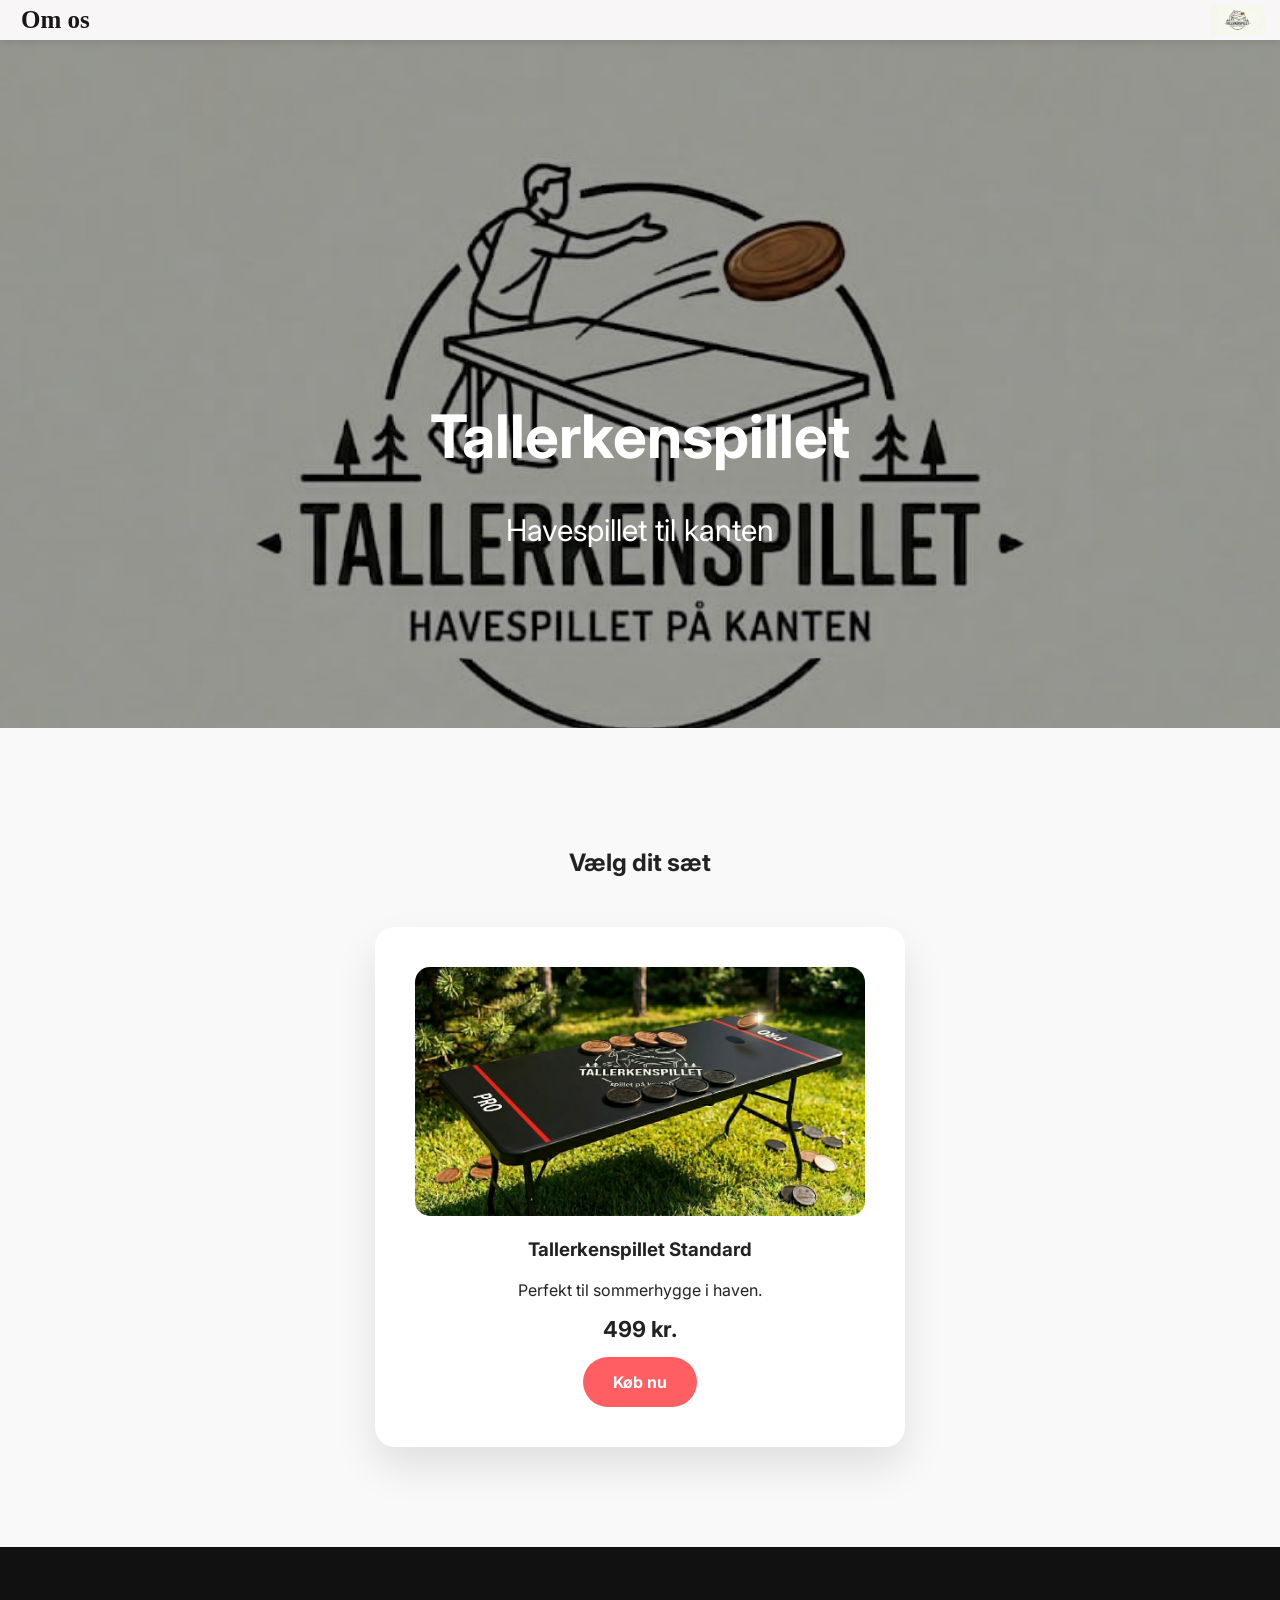
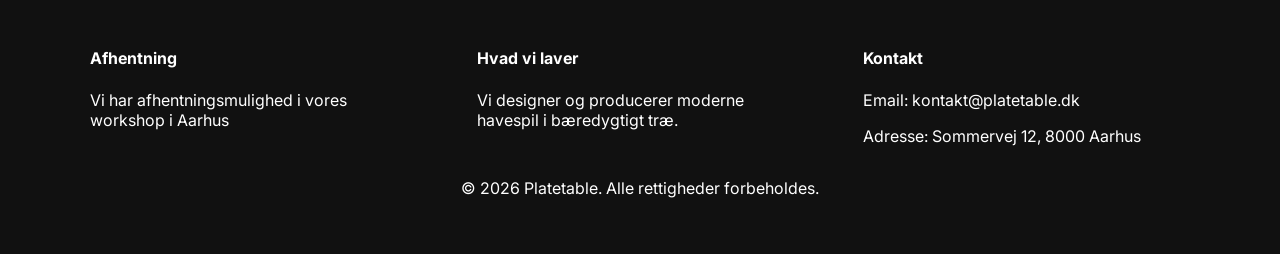
<file: Index.html>
<!DOCTYPE html>
<html lang="da">
<head>
    <meta charset="UTF-8">
    <title>Tallerkenspillet – Havespillet til kanten</title>
    <link href="https://fonts.googleapis.com/css2?family=Playfair+Display:wght@600;700&family=Inter:wght@300;400;600&display=swap" rel="stylesheet">
    <link rel="stylesheet" href="style.css">
</head>
<body>

<!-- HEADER -->
<header class="site-header">
  <nav>
    <button id="about-btn">Om os</button>
    <img src="logo.png" alt="Firma Logo" class="logo">
  </nav>
</header>

<!-- MODAL: Om os -->
<div id="about-modal" class="modal-hidden">
  <div class="modal-content">
    <span id="close-modal">&times;</span>
    <h2>Om os</h2>
    <p>Tallerkenspillet er skabt af to venner med passion for sommer, konkurrence og kvalitet.</p>
  </div>
</div>

<!-- HERO -->
<header class="hero">
    <div class="hero-content">
        <h1>Tallerkenspillet</h1>
        <p>Havespillet til kanten</p>
    </div>
</header>

<!-- PRODUKTER -->
<section class="products fade-in">
    <h2>Vælg dit sæt</h2>

    <div class="product-grid">
        <div class="product-card">
            <img src="Havespil.Png" alt="Standard sæt">
            <h3>Tallerkenspillet Standard</h3>
            <p>Perfekt til sommerhygge i haven.</p>
            <span class="price">499 kr.</span>
            <a href="checkout.html?product=standard" class="btn">Køb nu</a>
        </div>
    </div>
</section>

<!-- FOOTER -->
<footer>
    <div class="footer-container">
        <div>
            <h4>Afhentning</h4>
            <p>Vi har afhentningsmulighed i vores workshop i Aarhus</p>
        </div>

        <div>
            <h4>Hvad vi laver</h4>
            <p>Vi designer og producerer moderne havespil i bæredygtigt træ.</p>
        </div>

        <div>
            <h4>Kontakt</h4>
            <p>Email: kontakt@platetable.dk</p>
            <p>Adresse: Sommervej 12, 8000 Aarhus</p>
        </div>
    </div>

    <p class="copyright">© 2026 Platetable. Alle rettigheder forbeholdes.</p>
</footer>

<!-- FADE-IN SCRIPT -->
<script>
const faders = document.querySelectorAll('.fade-in');
const appearOptions = { threshold: 0.2 };
const appearOnScroll = new IntersectionObserver(function(entries, observer) {
    entries.forEach(entry => {
        if (!entry.isIntersecting) return;
        entry.target.classList.add('visible');
        observer.unobserve(entry.target);
    });
}, appearOptions);
faders.forEach(fader => {
    appearOnScroll.observe(fader);
});
</script>

<!-- MODAL SCRIPT -->
<script>
const aboutBtn = document.getElementById('about-btn');
const modal = document.getElementById('about-modal');
const closeModal = document.getElementById('close-modal');

aboutBtn.addEventListener('click', () => { modal.style.display = 'flex'; });
closeModal.addEventListener('click', () => { modal.style.display = 'none'; });
window.addEventListener('click', (e) => { if (e.target === modal) modal.style.display = 'none'; });
</script>

</body>
</html>
</file>
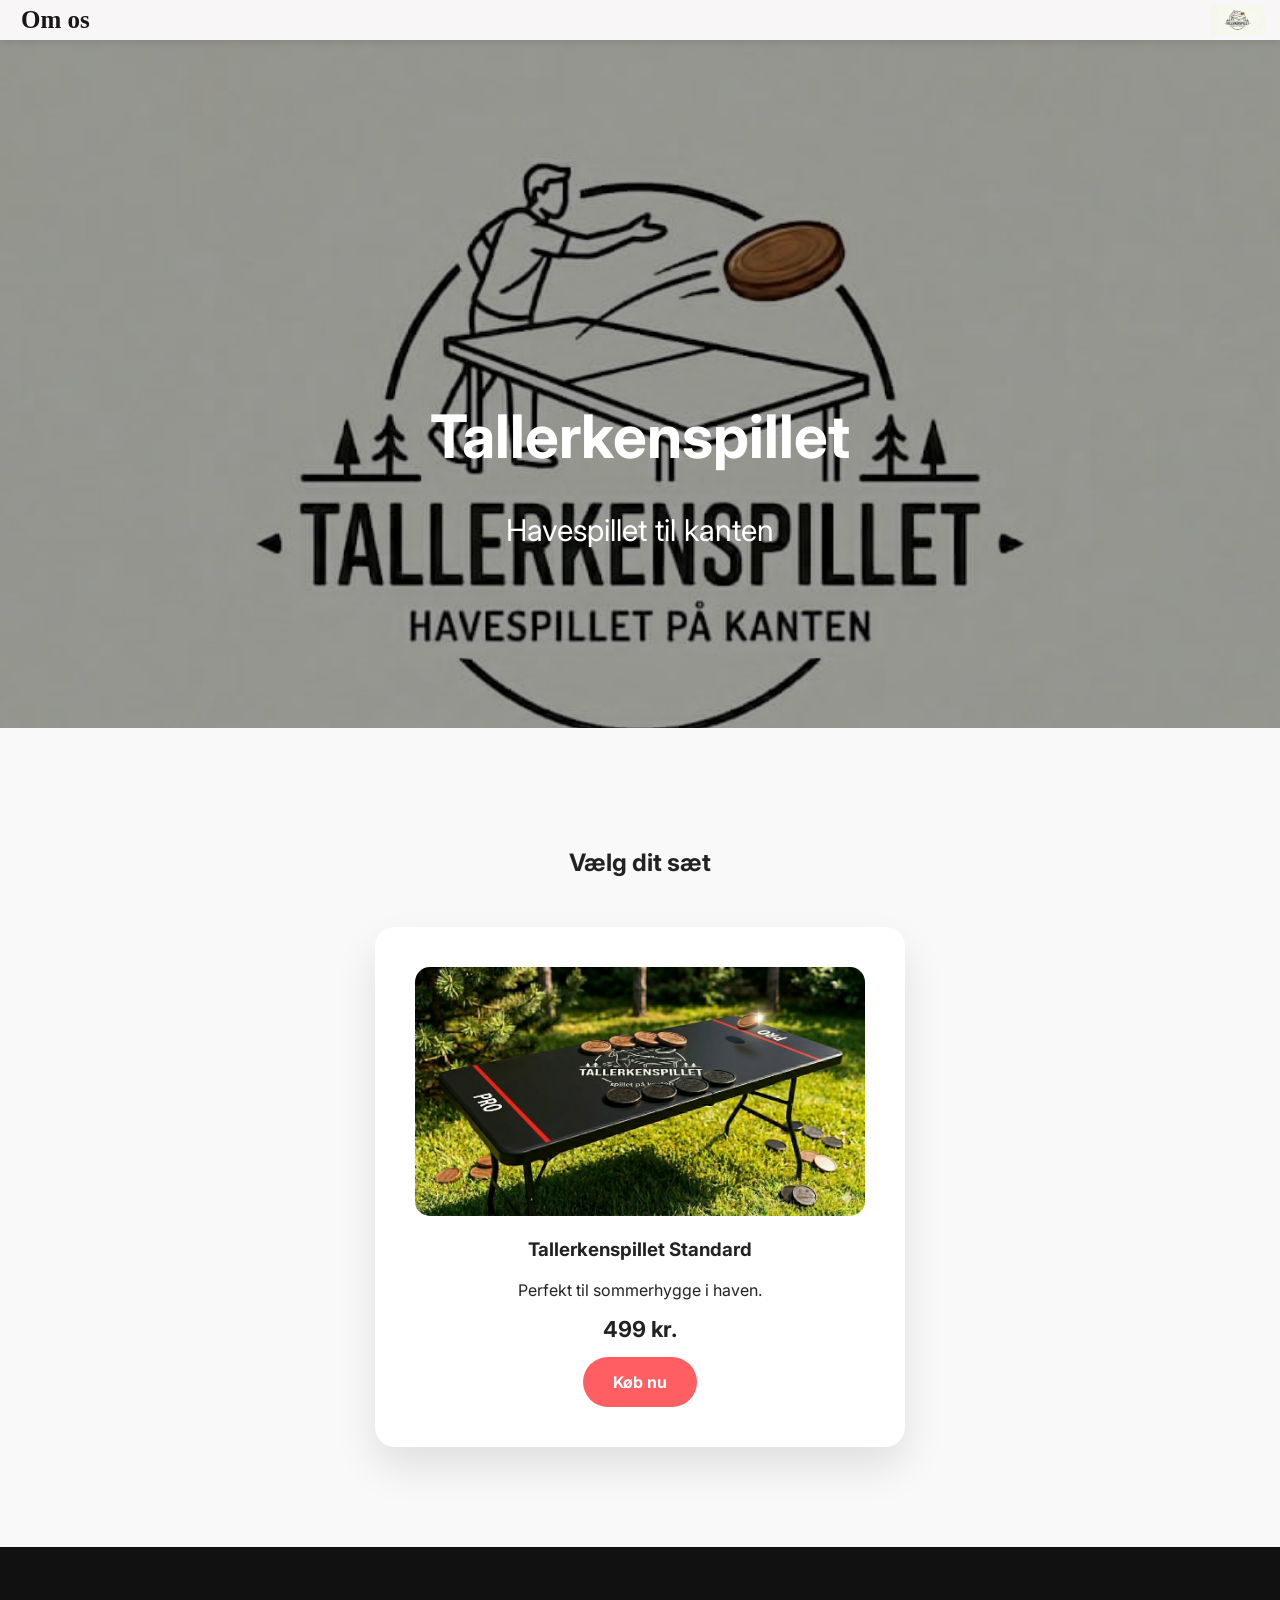
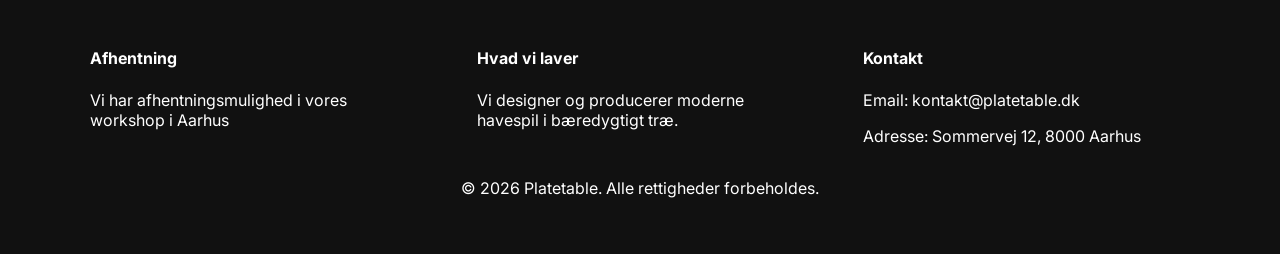
<file: index.html>
<!DOCTYPE html>
<html lang="da">
<head>
    <meta charset="UTF-8">
    <title>Tallerkenspillet – Havespillet til kanten</title>
    <link href="https://fonts.googleapis.com/css2?family=Playfair+Display:wght@600;700&family=Inter:wght@300;400;600&display=swap" rel="stylesheet">
    <link rel="stylesheet" href="style.css">
</head>
<body>

<!-- HEADER -->
<header class="site-header">
  <nav>
    <button id="about-btn">Om os</button>
    <img src="logo.png" alt="Firma Logo" class="logo">
  </nav>
</header>

<!-- MODAL: Om os -->
<div id="about-modal" class="modal-hidden">
  <div class="modal-content">
    <span id="close-modal">&times;</span>
    <h2>Om os</h2>
    <p>Tallerkenspillet er skabt af to venner med passion for sommer, konkurrence og kvalitet.</p>
  </div>
</div>

<!-- HERO -->
<header class="hero">
    <div class="hero-content">
        <h1>Tallerkenspillet</h1>
        <p>Havespillet til kanten</p>
    </div>
</header>

<!-- PRODUKTER -->
<section class="products fade-in">
    <h2>Vælg dit sæt</h2>

    <div class="product-grid">
        <div class="product-card">
            <img src="Havespil.Png" alt="Standard sæt">
            <h3>Tallerkenspillet Standard</h3>
            <p>Perfekt til sommerhygge i haven.</p>
            <span class="price">499 kr.</span>
            <a href="checkout.html?product=standard" class="btn">Køb nu</a>
        </div>
    </div>
</section>

<!-- FOOTER -->
<footer>
    <div class="footer-container">
        <div>
            <h4>Afhentning</h4>
            <p>Vi har afhentningsmulighed i vores workshop i Aarhus</p>
        </div>

        <div>
            <h4>Hvad vi laver</h4>
            <p>Vi designer og producerer moderne havespil i bæredygtigt træ.</p>
        </div>

        <div>
            <h4>Kontakt</h4>
            <p>Email: kontakt@platetable.dk</p>
            <p>Adresse: Sommervej 12, 8000 Aarhus</p>
        </div>
    </div>

    <p class="copyright">© 2026 Platetable. Alle rettigheder forbeholdes.</p>
</footer>

<!-- FADE-IN SCRIPT -->
<script>
const faders = document.querySelectorAll('.fade-in');
const appearOptions = { threshold: 0.2 };
const appearOnScroll = new IntersectionObserver(function(entries, observer) {
    entries.forEach(entry => {
        if (!entry.isIntersecting) return;
        entry.target.classList.add('visible');
        observer.unobserve(entry.target);
    });
}, appearOptions);
faders.forEach(fader => {
    appearOnScroll.observe(fader);
});
</script>

<!-- MODAL SCRIPT -->
<script>
const aboutBtn = document.getElementById('about-btn');
const modal = document.getElementById('about-modal');
const closeModal = document.getElementById('close-modal');

aboutBtn.addEventListener('click', () => { modal.style.display = 'flex'; });
closeModal.addEventListener('click', () => { modal.style.display = 'none'; });
window.addEventListener('click', (e) => { if (e.target === modal) modal.style.display = 'none'; });
</script>

</body>
</html>
</file>
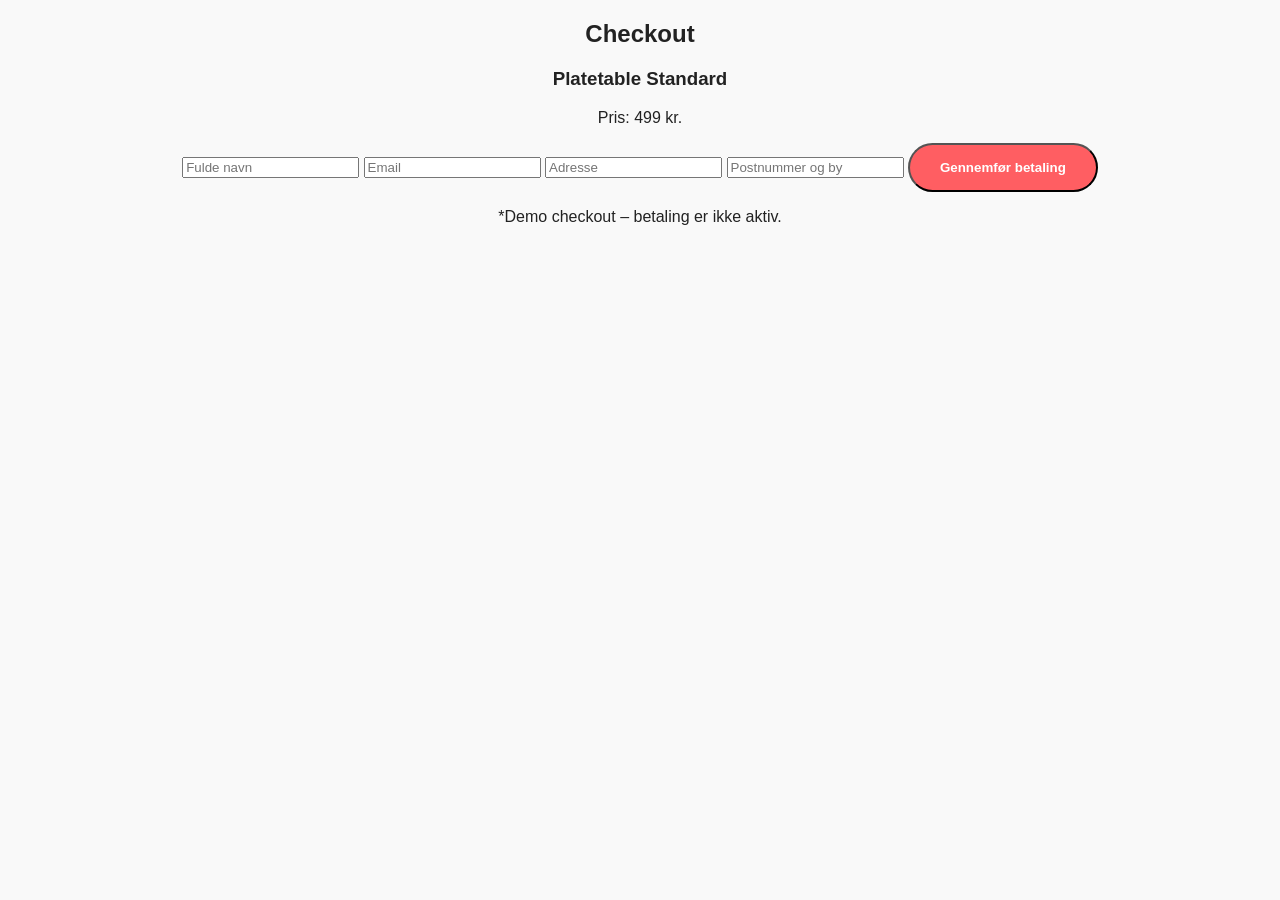
<file: Checkout.html>
<!DOCTYPE html>
<html lang="da">
<head>
    <meta charset="UTF-8">
    <title>Checkout – Platetable</title>
    <link rel="stylesheet" href="style.css">
</head>
<body>

<section class="checkout-wrapper">
    <div class="checkout-card">

        <h2>Checkout</h2>

        <div id="product-info" class="checkout-product"></div>

        <form class="checkout-form">
            <input type="text" placeholder="Fulde navn" required>
            <input type="email" placeholder="Email" required>
            <input type="text" placeholder="Adresse" required>
            <input type="text" placeholder="Postnummer og by" required>
            <button class="btn">Gennemfør betaling</button>
        </form>

        <p class="demo-text">*Demo checkout – betaling er ikke aktiv.</p>

    </div>
</section>

<script>
const params = new URLSearchParams(window.location.search);
const product = params.get("product");

const productInfo = document.getElementById("product-info");

if (product === "pro") {
    productInfo.innerHTML = "<h3>Platetable Pro</h3><p>Pris: 799 kr.</p>";
} else {
    productInfo.innerHTML = "<h3>Platetable Standard</h3><p>Pris: 499 kr.</p>";
}
</script>

</body>
</html>
</file>
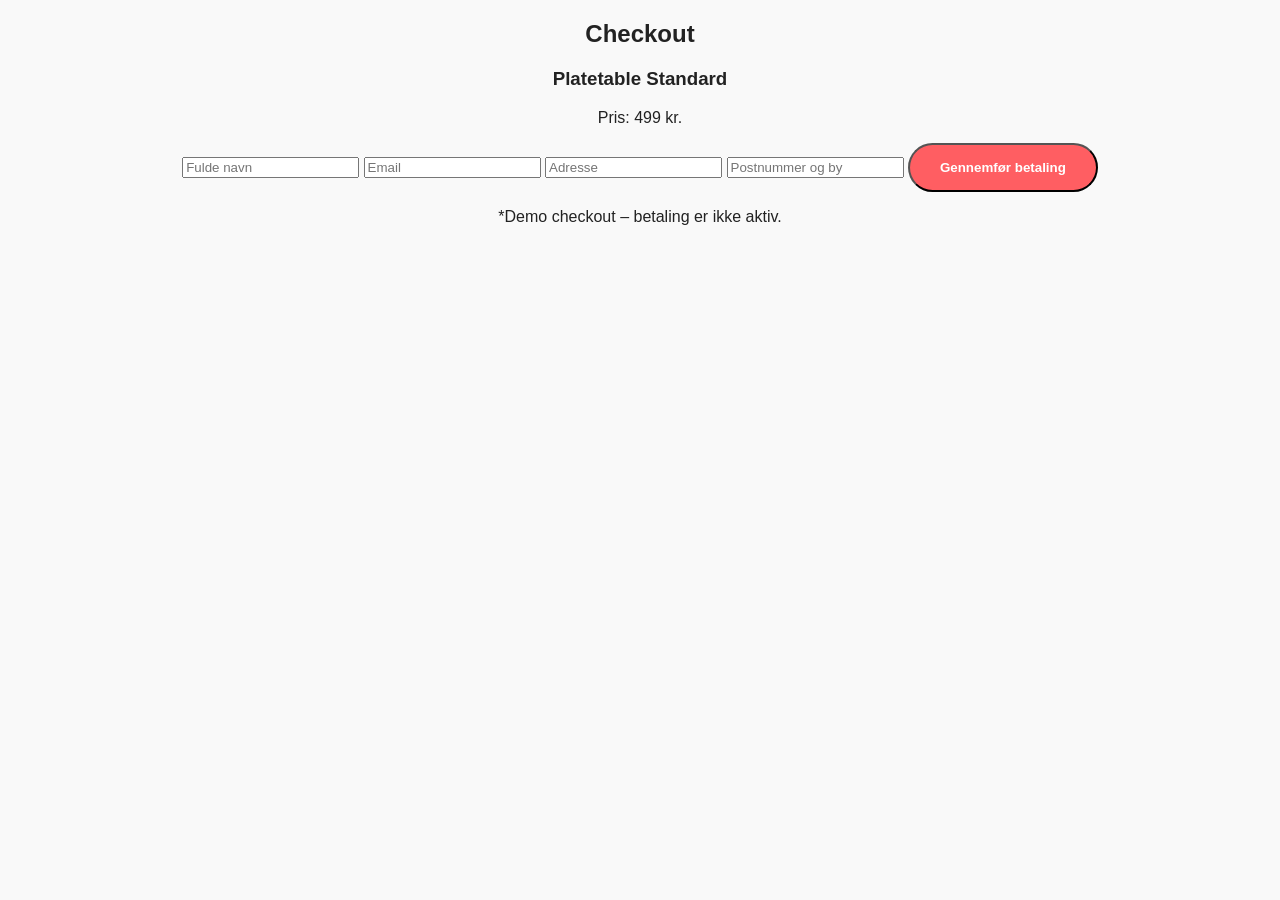
<file: checkout.html>
<!DOCTYPE html>
<html lang="da">
<head>
    <meta charset="UTF-8">
    <title>Checkout – Platetable</title>
    <link rel="stylesheet" href="style.css">
</head>
<body>

<section class="checkout-wrapper">
    <div class="checkout-card">

        <h2>Checkout</h2>

        <div id="product-info" class="checkout-product"></div>

        <form class="checkout-form">
            <input type="text" placeholder="Fulde navn" required>
            <input type="email" placeholder="Email" required>
            <input type="text" placeholder="Adresse" required>
            <input type="text" placeholder="Postnummer og by" required>
            <button class="btn">Gennemfør betaling</button>
        </form>

        <p class="demo-text">*Demo checkout – betaling er ikke aktiv.</p>

    </div>
</section>

<script>
const params = new URLSearchParams(window.location.search);
const product = params.get("product");

const productInfo = document.getElementById("product-info");

if (product === "pro") {
    productInfo.innerHTML = "<h3>Platetable Pro</h3><p>Pris: 799 kr.</p>";
} else {
    productInfo.innerHTML = "<h3>Platetable Standard</h3><p>Pris: 499 kr.</p>";
}
</script>

</body>
</html>
</file>
<file: style.css>
/* GENERELT */
body {
    margin: 0;
    font-family: 'Inter', sans-serif;
    text-align: center;
    background-color: #f9f9f9;
    color: #222;
}
html { scroll-behavior: smooth; }

/* HEADER */
.site-header nav {
    display: flex;
    justify-content: space-between;
    align-items: center;
    padding: 5px 15px;
    background: #f8f6f6;
    box-shadow: 0 2px 8px rgba(0,0,0,0.1);
    position: sticky;
    top: 0;
    z-index: 1000;
}
.site-header .logo { height: 30px; cursor: pointer; }
#about-btn {
    background: none;
    border: none;
    color: #181717;
    font-weight: bold;
    font-size: 25px;
    cursor: pointer;
    font-family: 'Times New Roman', Times, serif;
}

/* MODAL */
.modal-hidden {
    display: none;
    position: fixed;
    top: 0; left: 0;
    width: 100vw;
    height: 100vh;
    background: rgba(0,0,0,0.5);
    justify-content: center;
    align-items: center;
    z-index: 9999;
}
.modal-content {
    background: white;
    padding: 30px;
    max-width: 400px;
    border-radius: 12px;
    box-shadow: 0 10px 30px rgba(0,0,0,0.3);
    position: relative;
}
#close-modal {
    position: absolute;
    top: 10px;
    right: 15px;
    font-size: 28px;
    cursor: pointer;
    color: #999;
}

/* HERO */
.hero {
    background-image: url(logo.Png);
    background-size: cover;
    background-position: center 125%;
    background-attachment: fixed;
    color: white;
    padding: 320px 20px 100px 20px;
    position: relative;
    font-size: 30px;
    padding-bottom: 150px;;
}
.hero::before {
    content: "";
    position: absolute;
    top: 0; left: 0;
    width: 100%; height: 100%;
    background: rgba(0,0,0,0.4);
}
.hero-content { position: relative; z-index: 1; }

/* PRODUKTER */
.products { padding: 100px 20px; }
.product-grid {
    display: flex; justify-content: center;
    gap: 40px; flex-wrap: wrap; margin-top: 50px;
}
.product-card {
    width: 450px;
    padding: 40px;
    border-radius: 20px;
    box-shadow: 0 20px 40px rgba(0,0,0,0.1);
    transition: 0.3s;
    background: white;
    cursor: pointer;
}
.product-card img {
    width: 100%;
    height: auto;
    border-radius: 15px;
}
.product-card:hover { background-color: #ff5e62; color: white; }
.product-card:hover .btn { background: white; color: #ff5e62; }
.price { display: block; font-size: 22px; font-weight: bold; margin: 15px 0; }

/* KØB NU KNAP */
.btn {
    display: inline-block;
    padding: 15px 30px;
    border-radius: 50px;
    background: #ff5e62;
    color: white;
    font-weight: bold;
    text-decoration: none;
    transition: 0.3s;
}
.btn:hover { background: white; color: #ff5e62; }

/* FADE IN */
.fade-in { opacity: 0; transform: translateY(40px); transition: all 1s ease; }
.fade-in.visible { opacity: 1; transform: translateY(0); }

/* FOOTER */
footer {
    background: #111;
    color: white;
    padding: 80px 20px 40px;
}
.footer-container {
    display: grid; grid-template-columns: repeat(3, 1fr);
    gap: 60px; max-width: 1100px; margin: auto; text-align: left;
}
</file>
